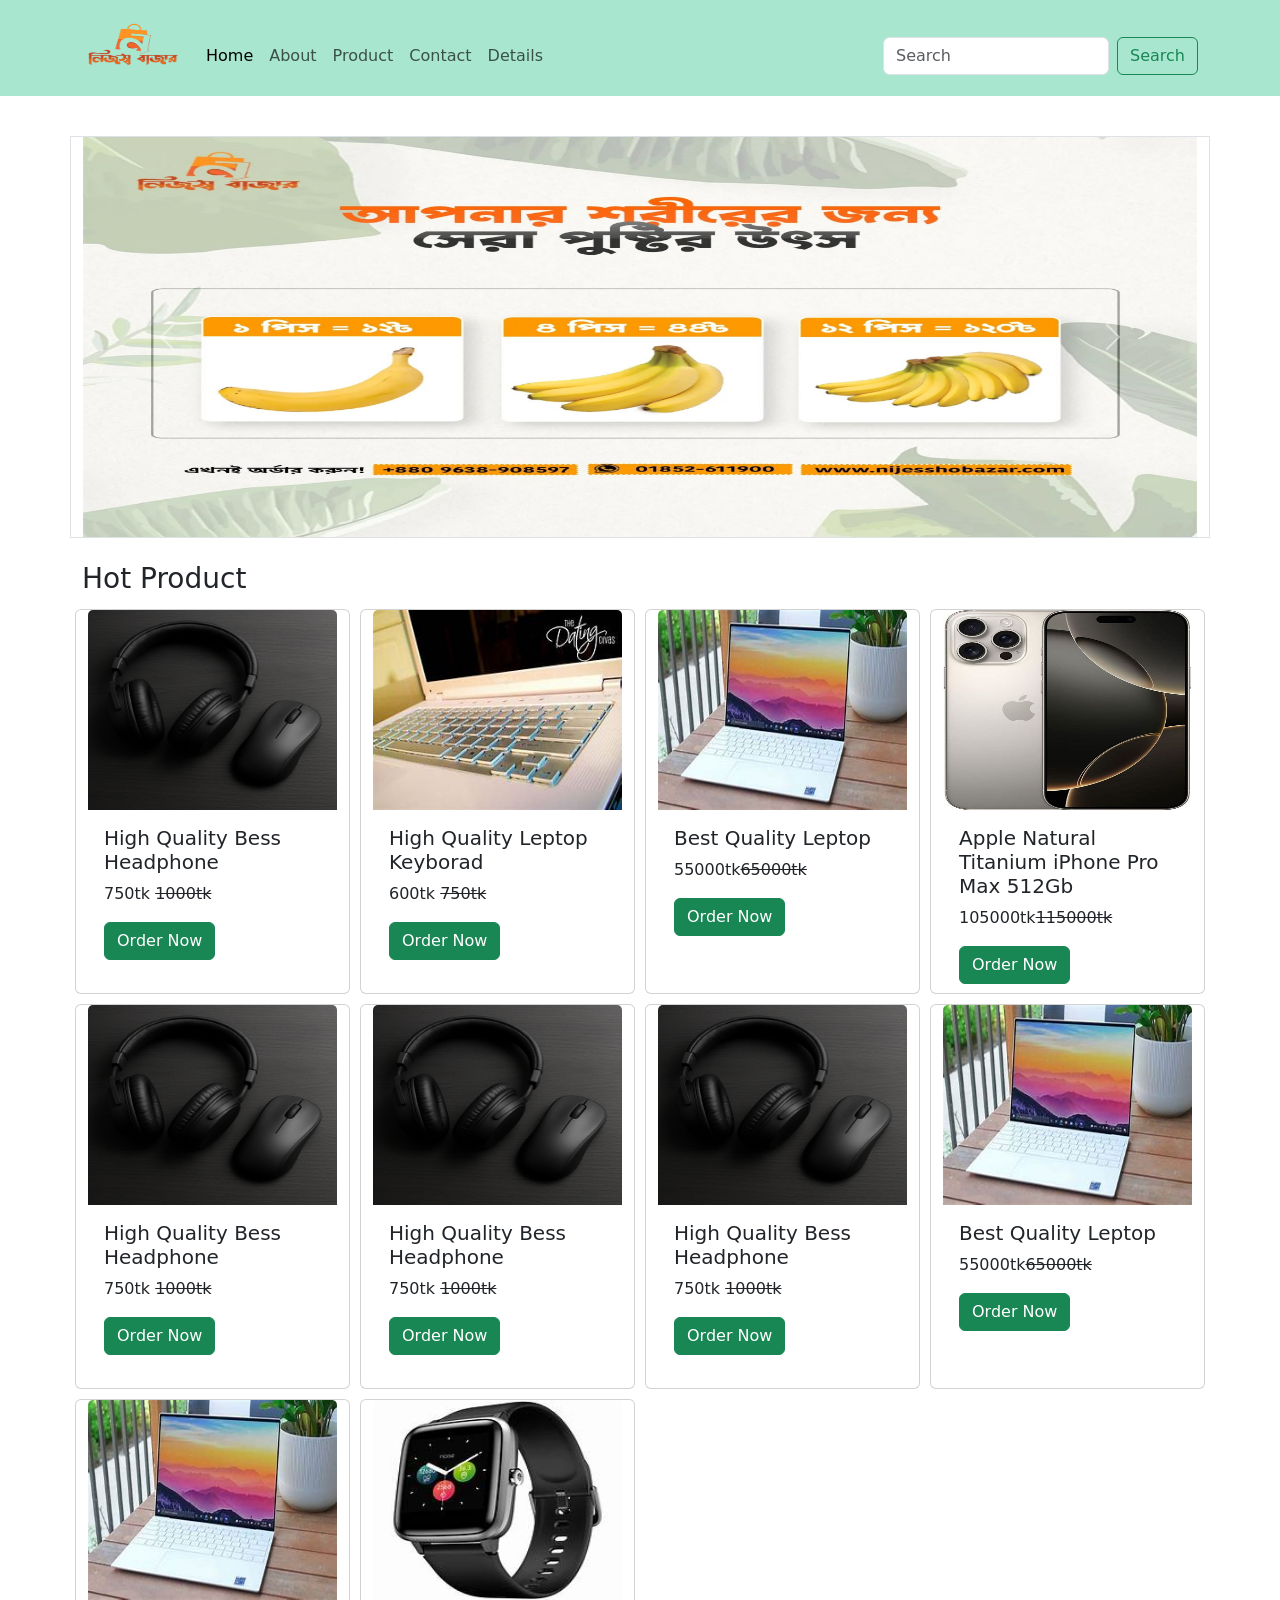
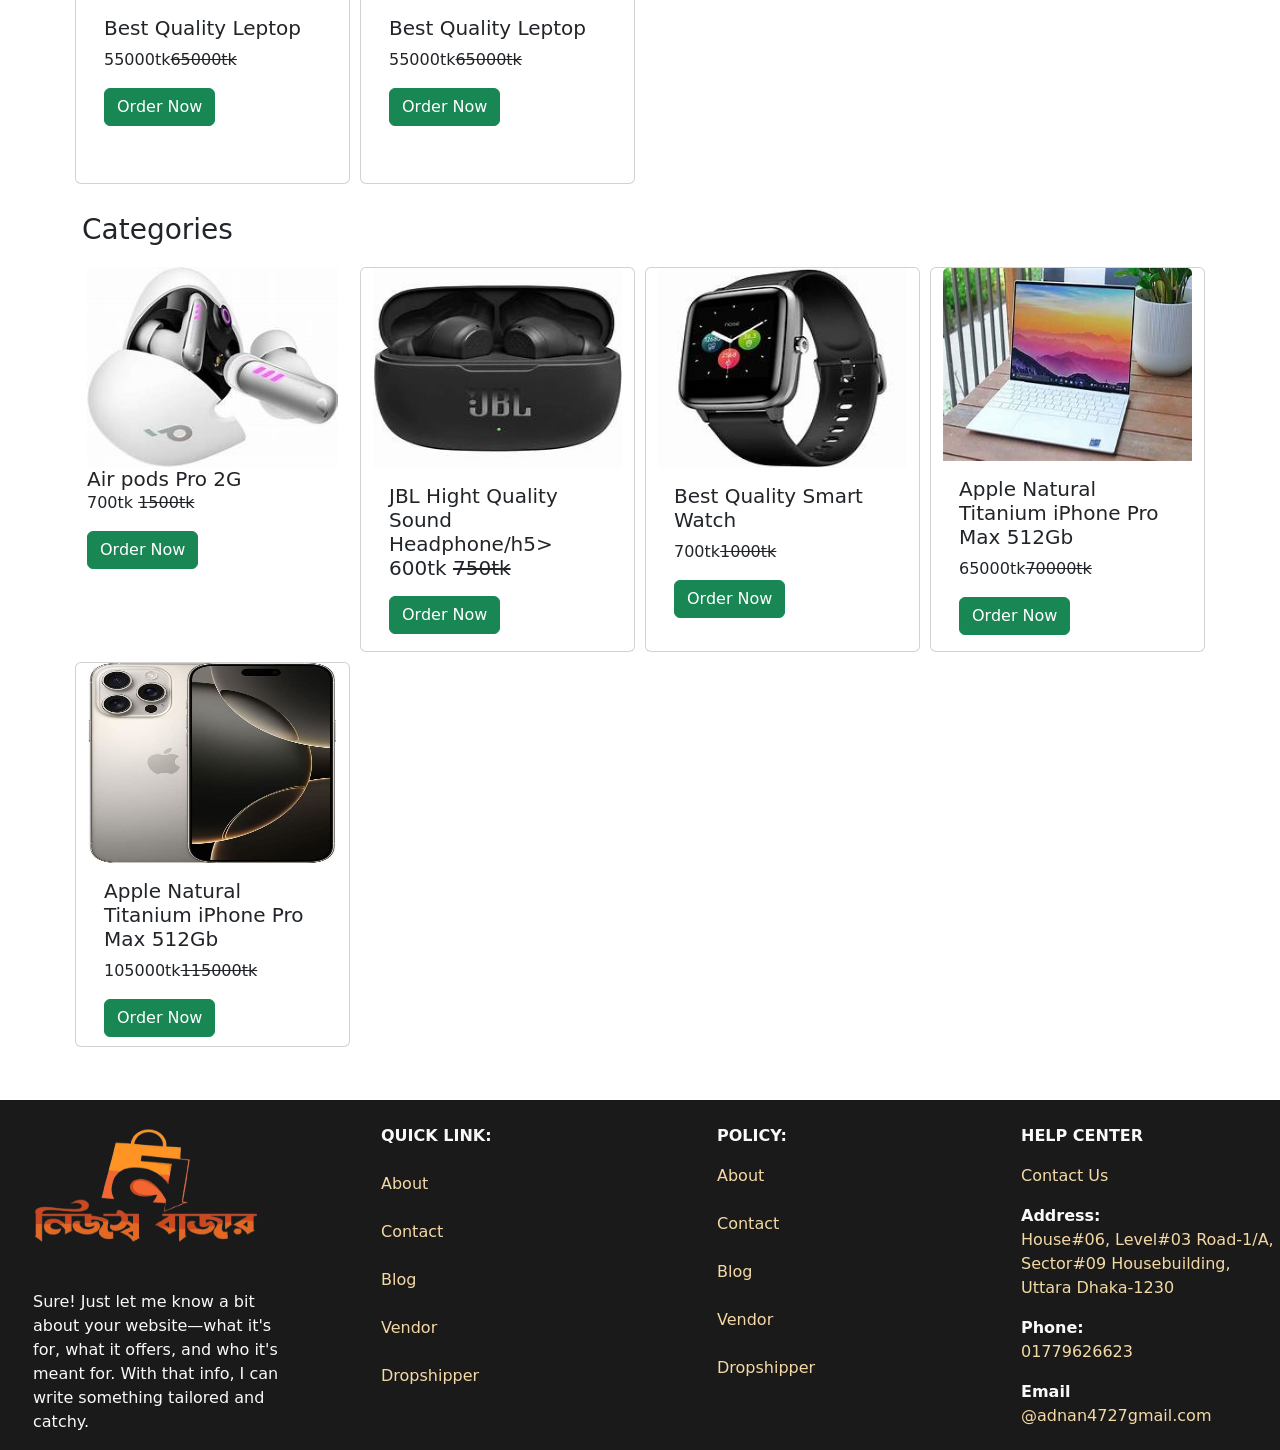
<file: index.html>
<!DOCTYPE html>
<html lang="en">
<head>
    <meta charset="UTF-8">
    <meta name="viewport" content="width=device-width, initial-scale=1.0">
    <title>Nijesshobazar</title>
    <link href="https://cdn.jsdelivr.net/npm/bootstrap@5.3.3/dist/css/bootstrap.min.css" rel="stylesheet" integrity="sha384-QWTKZyjpPEjISv5WaRU9OFeRpok6YctnYmDr5pNlyT2bRjXh0JMhjY6hW+ALEwIH" crossorigin="anonymous">
    <link href="style.css" rel="stylesheet">
</head>
<body>
    <script src="https://cdn.jsdelivr.net/npm/bootstrap@5.3.3/dist/js/bootstrap.bundle.min.js" integrity="sha384-YvpcrYf0tY3lHB60NNkmXc5s9fDVZLESaAA55NDzOxhy9GkcIdslK1eN7N6jIeHz" crossorigin="anonymous"></script>


    
    <nav class="navbar navbar-expand-lg bg-custom">
        <div class="container">
          <a class="navbar-brand" href="index.html">
            <img src="logo-removebg-preview.png" height="70" width="100">
          </a>
          <button class="navbar-toggler" type="button" style="background-color: white;" data-bs-toggle="collapse" data-bs-target="#navbarSupportedContent" aria-controls="navbarSupportedContent" aria-expanded="false" aria-label="Toggle navigation">
            <span class="navbar-toggler-icon"></span>
          </button>
          <div class="collapse navbar-collapse padding-top" id="navbarSupportedContent">
            <ul class="navbar-nav me-auto mb-2 mb-lg-0">
              <li class="nav-item">
                <a class="nav-link active" aria-current="page" href="index.html">Home</a>
              </li>
              <li class="nav-item">
                <a class="nav-link" href="#">About</a>
              </li>
              <li class="nav-item">
                <a class="nav-link" href="#">Product</a>
              </li>
              <li class="nav-item">
                <a class="nav-link" href="#">Contact</a>
              </li>
              <li class="nav-item">
                <a class="nav-link" href="#">Details</a>
              </li>
              
            </ul>
            <form class="d-flex" role="search">
              <input class="form-control me-2" type="search" placeholder="Search" aria-label="Search">
              <button class="btn btn-outline-success" type="submit">Search</button>
            </form>
          </div>
        </div>
      </nav>



      <div class="container flu border ">
        <div id="carouselExample" class="carousel slide">
          <div class="carousel-inner">
            <div class="carousel-item ">
              <img src="alu.jpg" class="d-block w-100" height="400" width="120" alt="picture of potato">
            </div>
            <div class="carousel-item active">
              <img src="banana.jpg" class="d-block w-100" height="400" width="120" alt="picture of banana">
            </div>
            <div class="carousel-item">
              <img src="chola.jpg" class="d-block w-100" height="400" width="120" alt="picture of chola">
            </div>
          </div>
          <button class="carousel-control-prev" type="button" data-bs-target="#carouselExample" data-bs-slide="prev">
            <span class="carousel-control-prev-icon" aria-hidden="true"></span>
            <span class="visually-hidden">Previous</span>
          </button>
          <button class="carousel-control-next" type="button" data-bs-target="#carouselExample" data-bs-slide="next">
            <span class="carousel-control-next-icon" aria-hidden="true"></span>
            <span class="visually-hidden">Next</span>
          </button>
        </div>
      </div>

      <i class="fa-duotone fa-regular fa-arrow-up" style="background-color: black;"></i>

      

      <section class="container mt-4">
        <h3>Hot Product</h3>
        <div class="row">
          <div class="card col-sm-4 col-md-3 custom-product">
            <a href="details.html">
              <img src="product/black.png" height="200px" class="card-img-top" alt="...">
            </a>
            <div class="card-body">
              <h5 class="card-title custom-front">High Quality Bess Headphone</h5>
              <p class="card-text">
                750tk <del>1000tk</del>
              </p>
              <a href="#" class=" btn btn-success custom-btn">Order Now</a>
            </div>
          </div>
  
  
  
          <div class="card col-sm-4 col-md-3 custom-product ">
            <img src="product/laptop keybord.jpg" height="200px" class="card-img-top" alt="...">
            <div class="card-body">
              <h5 class="card-title custom-front">High Quality Leptop Keyborad</h5>
              <p class="card-text">
                600tk <del>750tk</del>
              </p>
              <a href="#" class=" btn btn-success custom-btn">Order Now</a>
            </div>
          </div>


          <div class="card col-sm-4 col-md-3 custom-product">
            <img src="product/laptop.jpg" height="200px" class="card-img-top" alt="...">
            <div class="card-body">
              <h5 class="card-title custom-front">Best Quality Leptop</h5>
              <p class="card-text">
                55000tk<del>65000tk</del>
              </p>
              <a href="#" class=" btn btn-success custom-btn">Order Now</a>
            </div>
          </div>
          
          <div class="card col-sm-4 col-md-3 custom-product">
            <img src="product/iphone.jpg" height="200px" class="card-img-top" alt="...">
            <div class="card-body">
              <h5 class="card-title custom-front">Apple Natural Titanium iPhone Pro Max 512Gb </h5>
              <p class="card-text">
                105000tk<del>115000tk</del>
              </p>
              <a href="#" class=" btn btn-success custom-btn">Order Now</a>
            </div>
          </div>
          
          <div class="card col-sm-4 col-md-3 custom-product">
            <img src="product/black.png" height="200px" class="card-img-top" alt="...">
            <div class="card-body">
              <h5 class="card-title custom-front">High Quality Bess Headphone</h5>
              <p class="card-text">
                750tk <del>1000tk</del>
              </p>
              <a href="#" class=" btn btn-success custom-btn">Order Now</a>
            </div>
          </div>


          <div class="card col-sm-4 col-md-3 custom-product">
            <img src="product/black.png" height="200px" class="card-img-top" alt="...">
            <div class="card-body">
              <h5 class="card-title custom-front">High Quality Bess Headphone</h5>
              <p class="card-text">
                750tk <del>1000tk</del>
              </p>
              <a href="#" class=" btn btn-success custom-btn">Order Now</a>
            </div>
          </div>

          <div class="card col-sm-4 col-md-3 custom-product">
            <img src="product/black.png" height="200px" class="card-img-top" alt="...">
            <div class="card-body">
              <h5 class="card-title custom-front">High Quality Bess Headphone</h5>
              <p class="card-text">
                750tk <del>1000tk</del>
              </p>
              <a href="#" class=" btn btn-success custom-btn">Order Now</a>
            </div>
          </div>

          <div class="card col-sm-4 col-md-3 custom-product">
            <img src="product/laptop.jpg" height="200px" class="card-img-top" alt="...">
            <div class="card-body">
              <h5 class="card-title custom-front">Best Quality Leptop</h5>
              <p class="card-text">
                55000tk<del>65000tk</del>
              </p>
              <a href="#" class=" btn btn-success custom-btn">Order Now</a>
            </div>
          </div>

          <div class="card col-sm-4 col-md-3 custom-product">
            <img src="product/laptop.jpg" height="200px" class="card-img-top" alt="...">
            <div class="card-body">
              <h5 class="card-title custom-front">Best Quality Leptop</h5>
              <p class="card-text">
                55000tk<del>65000tk</del>
              </p>
              <a href="#" class=" btn btn-success custom-btn">Order Now</a>
            </div>
          </div>

          <div class="card col-sm-4 col-md-3 custom-product">
            <img src="product/smart.jpg" height="200px" class="card-img-top" alt="...">
            <div class="card-body">
              <h5 class="card-title custom-front">Best Quality Leptop</h5>
              <p class="card-text">
                55000tk<del>65000tk</del>
              </p>
              <a href="#" class=" btn btn-success custom-btn">Order Now</a>
            </div>
          </div>

        </div>

      </section>
      

      <section class="container mt-4">
        <h3>Categories</h3>
        <div class="row mt-3">
          <div class=" col-sm-4 col-md-3 custom-product">
            <img src="product/air.jpg" height="200px" class="card-img-top" alt="...">
            <div class="card-body">
              <h5 class=" card-title custom-front">Air pods Pro 2G</h5>
              <p class="card-text">
                700tk <del>1500tk</del>
              </p>
              <a href="#" class="btn btn-success custom-btn">Order Now</a>
            </div>
          </div>
  
  
  
          <div class="card col-sm-4 col-md-3 custom-product">
            <img src="product/jbl.jpg" height="200px" class="card-img-top" alt="...">
            <div class="card-body">
              <h5 class=" card-title custom-front">JBL Hight Quality Sound Headphone/h5>
              <p class="card-text">
                600tk <del>750tk</del>
              </p>
              <a href="#" class="btn btn-success custom-btn">Order Now</a>
            </div>
          </div>


          <div class="card col-sm-4 col-md-3 custom-product">
            <img src="product/smart.jpg" height="200px" class="card-img-top" alt="...">
            <div class="card-body">
              <h5 class=" card-title custom-front">Best Quality Smart Watch</h5>
              <p class="card-text">
                700tk<del>1000tk</del>
              </p>
              <a href="#" class="btn btn-success custom-btn">Order Now</a>
            </div>
          </div>
          
          <div class="card col-sm-4 col-md-3 custom-product">
            <img src="product/laptop.jpg" height="200px" class="card-img-top" alt="...">
            <div class="card-body">
              <h5 class=" card-title custom-front">Apple Natural Titanium iPhone Pro Max 512Gb </h5>
              <p class="card-text">
                65000tk<del>70000tk</del>
              </p>
              <a href="#" class="btn btn-success custom-btn">Order Now</a>
            </div>
          </div>

          <div class="card col-sm-4 col-md-3 custom-product">
            <img src="product/iphone.jpg" height="200px" class="card-img-top" alt="...">
            <div class="card-body">
              <h5 class=" card-title custom-front">Apple Natural Titanium iPhone Pro Max 512Gb </h5>
              <p class="card-text">
                105000tk<del>115000tk</del>
              </p>
              <a href="#" class="btn btn-success custom-btn">Order Now</a>
            </div>
          </div>


        </div>

      </section>



      <section class="mt-5 footer" style="background-color: #1a1a1a;">
        <div class="container-fluad">
          <div class="row text-light">
            <div class="col-12 col-sm-4 col-md-3 logo-edit">
              <img src="logo-removebg-preview.png" height="190" width="250" alt="Logo">
              <p class="text-edit">Sure! Just let me know a bit about your website—what it's for, what it offers, and who it's meant for.
                 With that info, I can write something tailored and catchy.</p> 
            </div>
            <div class="col-12 col-sm-4 col-md-3 mt-4 text-light Quick-edit ">
              <b>QUICK LINK:</b><br><br>
              <a href="#" class="d-block nav-link front">About</a><br>
              <a href="#" class="d-block nav-link front">Contact</a><br>
              <a href="#" class="d-block nav-link front">Blog</a><br>
              <a href="#" class="d-block nav-link front">Vendor</a><br>
              <a href="#" class="d-block nav-link front">Dropshipper</a><br>
            </div>
            <div class="col-12 col-sm-4 col-md-3 mt-4 text-light policy-edit">
               <b><p>POLICY:</p></b>
              <a href="#" class="d-block nav-link front">About</a><br>
              <a href="#" class="d-block nav-link front">Contact</a><br>
              <a href="#" class="d-block nav-link front">Blog</a><br>
              <a href="#" class="d-block nav-link front">Vendor</a><br>
              <a href="#" class="d-block nav-link front">Dropshipper</a><br>
            </div>
            <div class="col-12 col-sm-12 col-md-3 mt-4 help-edit">
              <b><p>HELP CENTER</p></b>
              <p class=" front"> Contact Us</p>
              <b> Address:</b>
              <p class=" front">House#06, Level#03 Road-1/A, Sector#09 
                Housebuilding, Uttara Dhaka-1230</p>
              <b>Phone:</b>
              <p class=" front">01779626623</p>
              <b>Email</b>
              <p class=" front">@adnan4727gmail.com</p>
            </div>
          </div>
        </div>
      </section>


















</body>
</html>
</file>
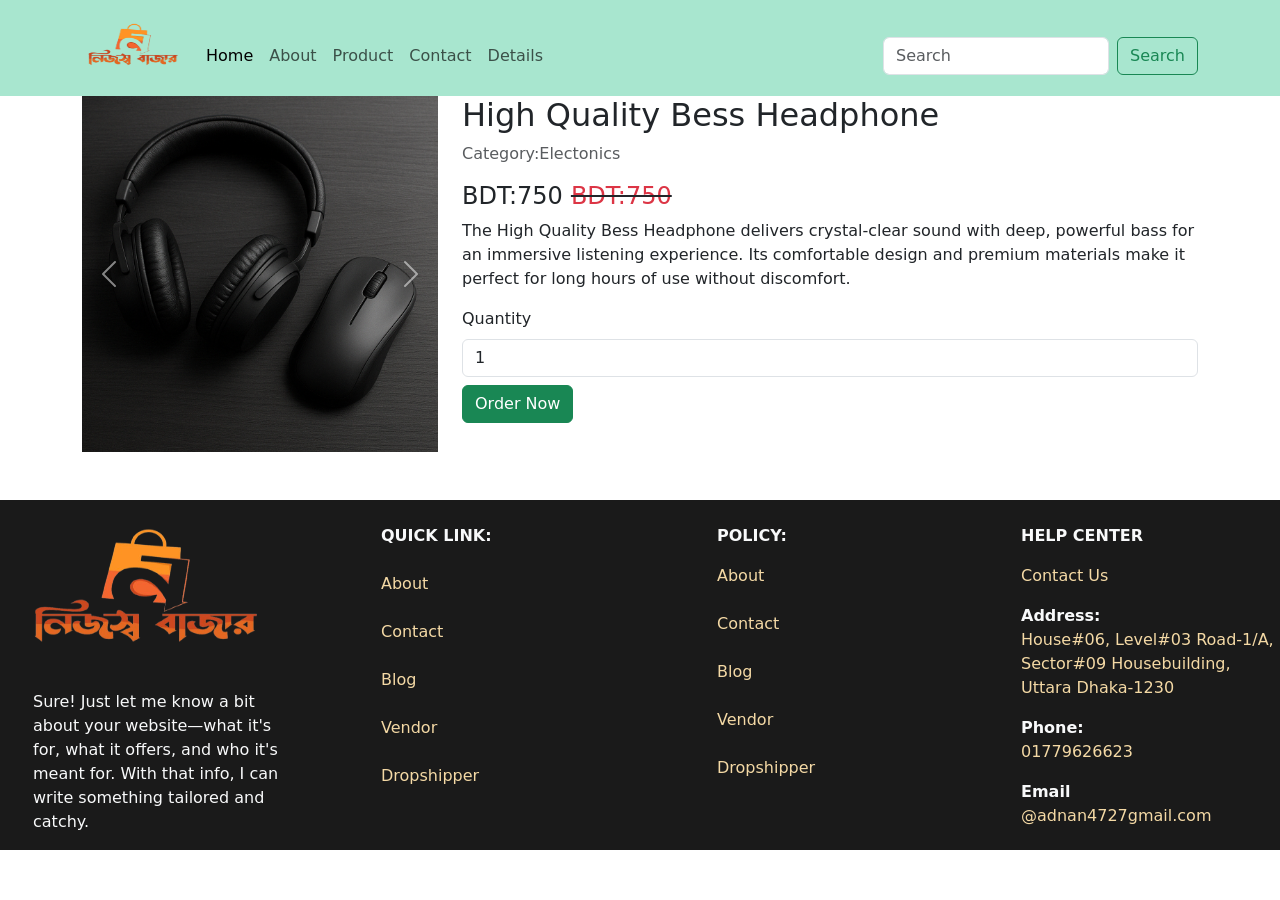
<file: details.html>
<!DOCTYPE html>
<html lang="en">
<head>
    <meta charset="UTF-8">
    <meta name="viewport" content="width=device-width, initial-scale=1.0">
    <title>Nijesshobazar</title>
    <link href="https://cdn.jsdelivr.net/npm/bootstrap@5.3.3/dist/css/bootstrap.min.css" rel="stylesheet" integrity="sha384-QWTKZyjpPEjISv5WaRU9OFeRpok6YctnYmDr5pNlyT2bRjXh0JMhjY6hW+ALEwIH" crossorigin="anonymous">
    <link href="style.css" rel="stylesheet">
</head>
<body>
    <script src="https://cdn.jsdelivr.net/npm/bootstrap@5.3.3/dist/js/bootstrap.bundle.min.js" integrity="sha384-YvpcrYf0tY3lHB60NNkmXc5s9fDVZLESaAA55NDzOxhy9GkcIdslK1eN7N6jIeHz" crossorigin="anonymous"></script>


    
    <nav class="navbar navbar-expand-lg bg-custom">
        <div class="container">
          <a class="navbar-brand" href="index.html">
            <img src="logo-removebg-preview.png" height="70" width="100">
          </a>
          <button class="navbar-toggler" type="button" style="background-color: white;" data-bs-toggle="collapse" data-bs-target="#navbarSupportedContent" aria-controls="navbarSupportedContent" aria-expanded="false" aria-label="Toggle navigation">
            <span class="navbar-toggler-icon"></span>
          </button>
          <div class="collapse navbar-collapse padding-top" id="navbarSupportedContent">
            <ul class="navbar-nav me-auto mb-2 mb-lg-0">
              <li class="nav-item">
                <a class="nav-link active" aria-current="page" href="index.html">Home</a>
              </li>
              <li class="nav-item">
                <a class="nav-link" href="#">About</a>
              </li>
              <li class="nav-item">
                <a class="nav-link" href="#">Product</a>
              </li>
              <li class="nav-item">
                <a class="nav-link" href="#">Contact</a>
              </li>
              <li class="nav-item">
                <a class="nav-link" href="#">Details</a>
              </li>
              
            </ul>
            <form class="d-flex" role="search">
              <input class="form-control me-2" type="search" placeholder="Search" aria-label="Search">
              <button class="btn btn-outline-success" type="submit">Search</button>
            </form>
          </div>
        </div>
      </nav>


     <div class="container">
      <div class="row">
        <div class="col-12 col-sm-4 col-md-4">
          <div id="carouselExampleControls" class="carousel slide" data-bs-ride="carousel">
            <div class="carousel-inner">
              <div class="carousel-item active">
                <img src="product/black.png" class="d-block w-100" alt="...">
              </div>
              <div class="carousel-item">
                <img src="product/images.jpg" class="d-block w-100" alt="...">
              </div>
              <div class="carousel-item">
                <img src="product/images (1).jpg" class="d-block w-100" alt="...">
              </div>
            </div>
            <button class="carousel-control-prev " type="button"  data-bs-target="#carouselExampleControls" data-bs-slide="prev">
              <span class="carousel-control-prev-icon" aria-hidden="true"></span>
              <span class="visually-hidden">Previous</span>
            </button>
            <button class="carousel-control-next" type="button" data-bs-target="#carouselExampleControls" data-bs-slide="next">
              <span class="carousel-control-next-icon" aria-hidden="true"></span>
              <span class="visually-hidden">Next</span>
            </button>
          </div>
        </div>

        <div class="col-12 col-sm-8 col-md-8">
          <h2>High Quality Bess Headphone</h2>
          <p class="text-muted"> Category:Electonics</p>
        <div class="d-flex">
          <h4 class="me-2">BDT:750</h4>
          <del><h4 class="text-danger">BDT:750</h4></del>
        </div>

          <p>The High Quality Bess Headphone delivers crystal-clear sound with deep, powerful bass for an immersive listening experience.
             Its comfortable design and premium materials make it perfect for long hours of use without discomfort.</p>
        
             <form>
              <div class="mb-2">
                <label class="form-label">Quantity</label>
                <input class="form-control" type="number" name="" id="" value="1" min="1" max="5">
              </div>
              <button type="submit" class="btn btn-success">Order Now</button>
            </form>

        </div>
      </div>
     </div>

    




      
      <section class="mt-5 footer" style="background-color: #1a1a1a;">
        <div class="container-fluad">
          <div class="row text-light">
            <div class="col-12 col-sm-4 col-md-3 logo-edit">
              <img src="logo-removebg-preview.png" height="190" width="250" alt="Logo">
              <p class="text-edit">Sure! Just let me know a bit about your website—what it's for, what it offers, and who it's meant for.
                 With that info, I can write something tailored and catchy.</p> 
            </div>
            <div class="col-12 col-sm-4 col-md-3 mt-4 text-light Quick-edit ">
              <b>QUICK LINK:</b><br><br>
              <a href="#" class="d-block nav-link front">About</a><br>
              <a href="#" class="d-block nav-link front">Contact</a><br>
              <a href="#" class="d-block nav-link front">Blog</a><br>
              <a href="#" class="d-block nav-link front">Vendor</a><br>
              <a href="#" class="d-block nav-link front">Dropshipper</a><br>
            </div>
            <div class="col-12 col-sm-4 col-md-3 mt-4 text-light policy-edit">
               <b><p>POLICY:</p></b>
              <a href="#" class="d-block nav-link front">About</a><br>
              <a href="#" class="d-block nav-link front">Contact</a><br>
              <a href="#" class="d-block nav-link front">Blog</a><br>
              <a href="#" class="d-block nav-link front">Vendor</a><br>
              <a href="#" class="d-block nav-link front">Dropshipper</a><br>
            </div>
            <div class="col-12 col-sm-12 col-md-3 mt-4 help-edit">
              <b><p>HELP CENTER</p></b>
              <p class=" front"> Contact Us</p>
              <b> Address:</b>
              <p class=" front">House#06, Level#03 Road-1/A, Sector#09 
                Housebuilding, Uttara Dhaka-1230</p>
              <b>Phone:</b>
              <p class=" front">01779626623</p>
              <b>Email</b>
              <p class=" front">@adnan4727gmail.com</p>
            </div>
          </div>
        </div>
      </section>
</file>
<file: style.css>
.bg-custom{
    background-color:#A8E6CF;
}

.padding-top{
    padding-top: 16px;
}

.flu{
    margin-top: 40px;
}

.custom-product{
    margin: 5px;
    width: 253px;
    height: 385px;
}


.front{
    color: #f4d9a5;
}


.logo-edit{
    padding-left: 30px;
 }

.help-edit{
  
    padding-left: 55px;
}

.policy-edit{
     
    padding-left: 77px;
}

.Quick-edit{
    padding-left: 67px;
}
 
.text-edit{
    padding-left: 15px;
}





@media screen and (max-width: 1399px) {
    .custom-product{
        width: 275px;
    }
}


@media screen and (max-width: 1200px) {
    .custom-product{
        width: 310px;
    }
}


@media screen and (max-width: 992px) {
    .custom-product{
        width: 230px;
    }
}


@media screen and (max-width: 768px) {
    .custom-product{
        width: 170px;
    }
}


@media screen and (max-width: 540px) {
    .custom-product{
        width: 165px;
    }
}



@media screen and (max-width: 524px) {
    .custom-product{
        width: 163px;
    }

    .custom-front{
        font-size: 16px;

    }

    .custom-btn{
        font-size: 14px;
    }
}



@media screen and (max-width: 519px) {
    .custom-product{
        width: 158px;
    }
}



@media screen and (max-width: 504px) {
    .custom-product{
        width: 154px;
    }

}

@media screen and (max-width: 492px) {
    .custom-product{
        width: 149px;
    }

}

@media screen and (max-width: 476px) {
    .custom-product{
        width: 146px;
    }

}


@media screen and (max-width: 468px) {
    .custom-product{
        width: 220px;
    }

}


@media screen and (max-width: 460px) {
    .custom-product{
        width: 215px;
    }

}


@media screen and (max-width: 449px) {
    .custom-product{
        width: 210px;
    }

}

@media screen and (max-width: 440px) {
    .custom-product{
        width: 198px;
    }

}


@media screen and (max-width: 416px) {
    .custom-product{
        width: 185px;
    }

}



@media screen and (max-width: 390px) {
    .custom-product{
        width: 174px;
    }

}

@media screen and (max-width: 368px) {
    .custom-product{
        width: 165px;
    }

}


@media screen and (max-width: 350px) {
    .custom-product{
        width: 160px;
    }

}



@media screen and (max-width: 340px) {
    .custom-product{
        width: 350px;
    }

}



@media screen and (max-width: 799px) {
    .logo-edit{
        padding-left: 17px;
    }

}

@media screen and (max-width: 767px) {
    .logo-edit{
        width: 100%;
        text-align: center;
    }
     .policy-edit{
        padding-left: 240px;
     }
    .Quick-edit{
        padding-left: 130px;
    }
    .help-edit{
        padding-left: 130px;
    }

}

@media screen and (max-width: 580px) {
    .Quick-edit{
        padding-left: 44px;
    }
    .policy-edit{
        padding-left: 42px;
    }
    .help-edit{
        padding-left: 40px;
    }
}
</file>
